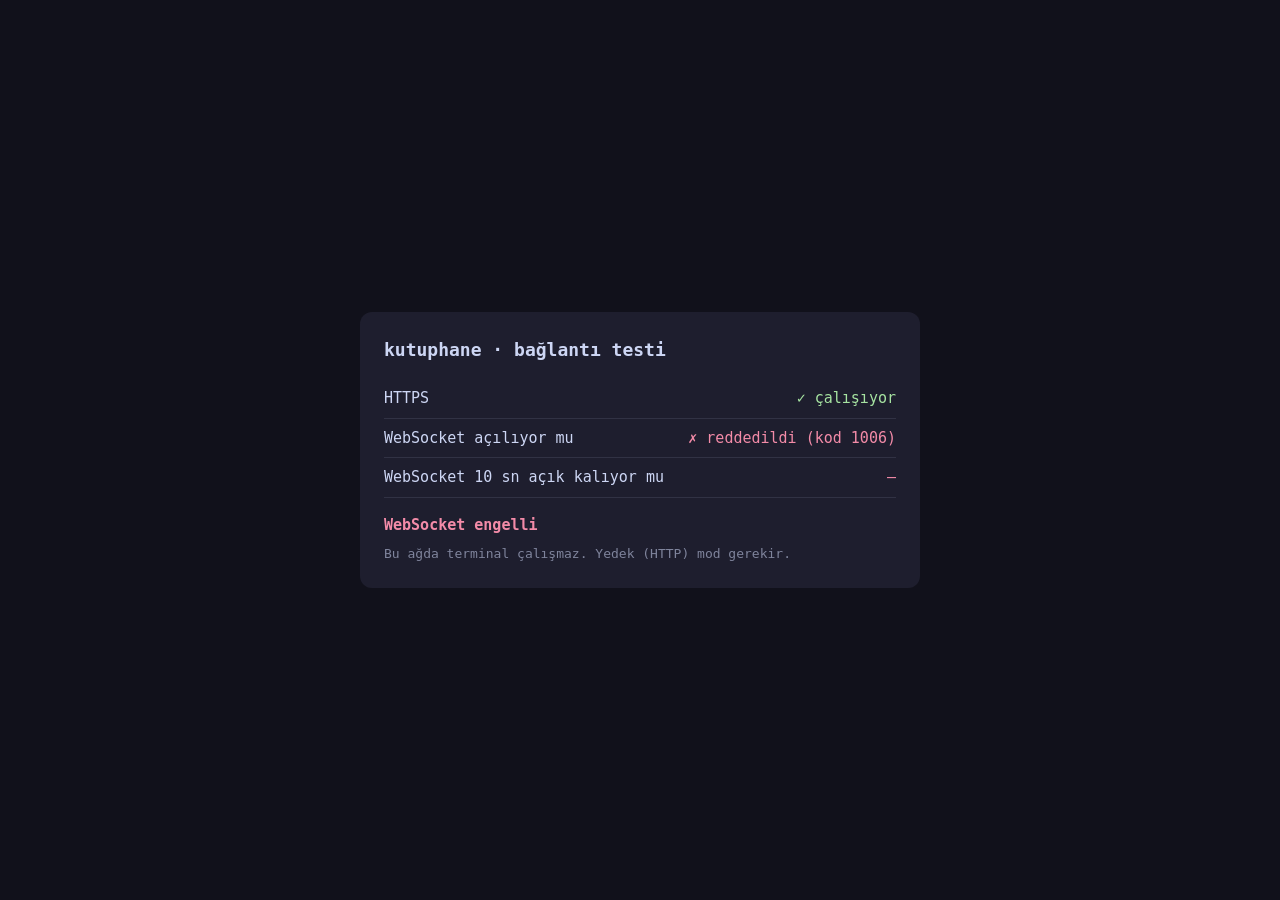
<file: web/test.html>
<!doctype html>
<html lang="tr">
<head>
<meta charset="utf-8">
<meta name="viewport" content="width=device-width, initial-scale=1">
<title>Bağlantı Testi</title>
<style>
  :root { --bg:#11111b; --card:#1e1e2e; --fg:#cdd6f4; --dim:#7f849c; --ok:#a6e3a1; --bad:#f38ba8; --wait:#f9e2af; }
  * { box-sizing: border-box; }
  body { margin:0; min-height:100vh; background:var(--bg); color:var(--fg); font:15px/1.5 ui-monospace, SFMono-Regular, Menlo, monospace; display:flex; align-items:center; justify-content:center; padding:16px; }
  main { width:100%; max-width:560px; background:var(--card); border-radius:12px; padding:24px; }
  h1 { font-size:18px; margin:0 0 16px; }
  ul { list-style:none; padding:0; margin:0 0 16px; }
  li { display:flex; justify-content:space-between; gap:12px; padding:8px 0; border-bottom:1px solid #313244; }
  .ok { color:var(--ok); } .bad { color:var(--bad); } .wait { color:var(--wait); }
  #verdict { font-weight:bold; margin:16px 0 8px; }
  p { color:var(--dim); margin:0; font-size:13px; }
  a { color:#89b4fa; }
</style>
</head>
<body>
<main>
  <h1>kutuphane · bağlantı testi</h1>
  <ul>
    <li><span>HTTPS</span><span id="https" class="ok">✓ çalışıyor</span></li>
    <li><span>WebSocket açılıyor mu</span><span id="ws-open" class="wait">…</span></li>
    <li><span>WebSocket 10 sn açık kalıyor mu</span><span id="ws-hold" class="wait">…</span></li>
  </ul>
  <div id="verdict" class="wait">Test ediliyor…</div>
  <p id="hint"></p>
</main>
<script>
  const $ = (id) => document.getElementById(id);
  const set = (id, cls, text) => { const el = $(id); el.className = cls; el.textContent = text; };
  let done = false;
  function finish(ok, msg, hint) {
    if (done) return; done = true;
    set('verdict', ok ? 'ok' : 'bad', msg);
    $('hint').innerHTML = hint || '';
  }
  const url = (location.protocol === 'https:' ? 'wss://' : 'ws://') + location.host + '/ws';
  let ws, opened = false;
  try { ws = new WebSocket(url, ['tty']); } catch (e) {
    set('ws-open', 'bad', '✗ ' + e.message);
    finish(false, 'WebSocket engelli', 'Bu ağda terminal çalışmaz. Yedek (HTTP) mod gerekir.');
  }
  const openTimer = setTimeout(() => {
    if (!opened) {
      set('ws-open', 'bad', '✗ zaman aşımı');
      set('ws-hold', 'bad', '–');
      finish(false, 'WebSocket engelli', 'Bu ağda terminal çalışmaz. Yedek (HTTP) mod gerekir.');
      try { ws.close(); } catch (e) {}
    }
  }, 8000);
  if (ws) {
    ws.onopen = () => {
      opened = true; clearTimeout(openTimer);
      set('ws-open', 'ok', '✓ açıldı');
      setTimeout(() => {
        if (ws.readyState === WebSocket.OPEN) {
          set('ws-hold', 'ok', '✓ açık kaldı');
          finish(true, 'Her şey yolunda, terminal bu ağda çalışır.', '<a href="/">Terminale git →</a>');
          ws.close();
        }
      }, 10000);
    };
    ws.onclose = (e) => {
      if (done) return;
      clearTimeout(openTimer);
      if (opened) {
        set('ws-hold', 'bad', '✗ kesildi (kod ' + e.code + ')');
        finish(false, 'WebSocket açılıyor ama kesiliyor', 'Ağ uzun bağlantıları kesiyor. Yedek (HTTP) mod gerekir.');
      } else {
        set('ws-open', 'bad', '✗ reddedildi (kod ' + e.code + ')');
        set('ws-hold', 'bad', '–');
        finish(false, 'WebSocket engelli', 'Bu ağda terminal çalışmaz. Yedek (HTTP) mod gerekir.');
      }
    };
  }
</script>
</body>
</html>
</file>
